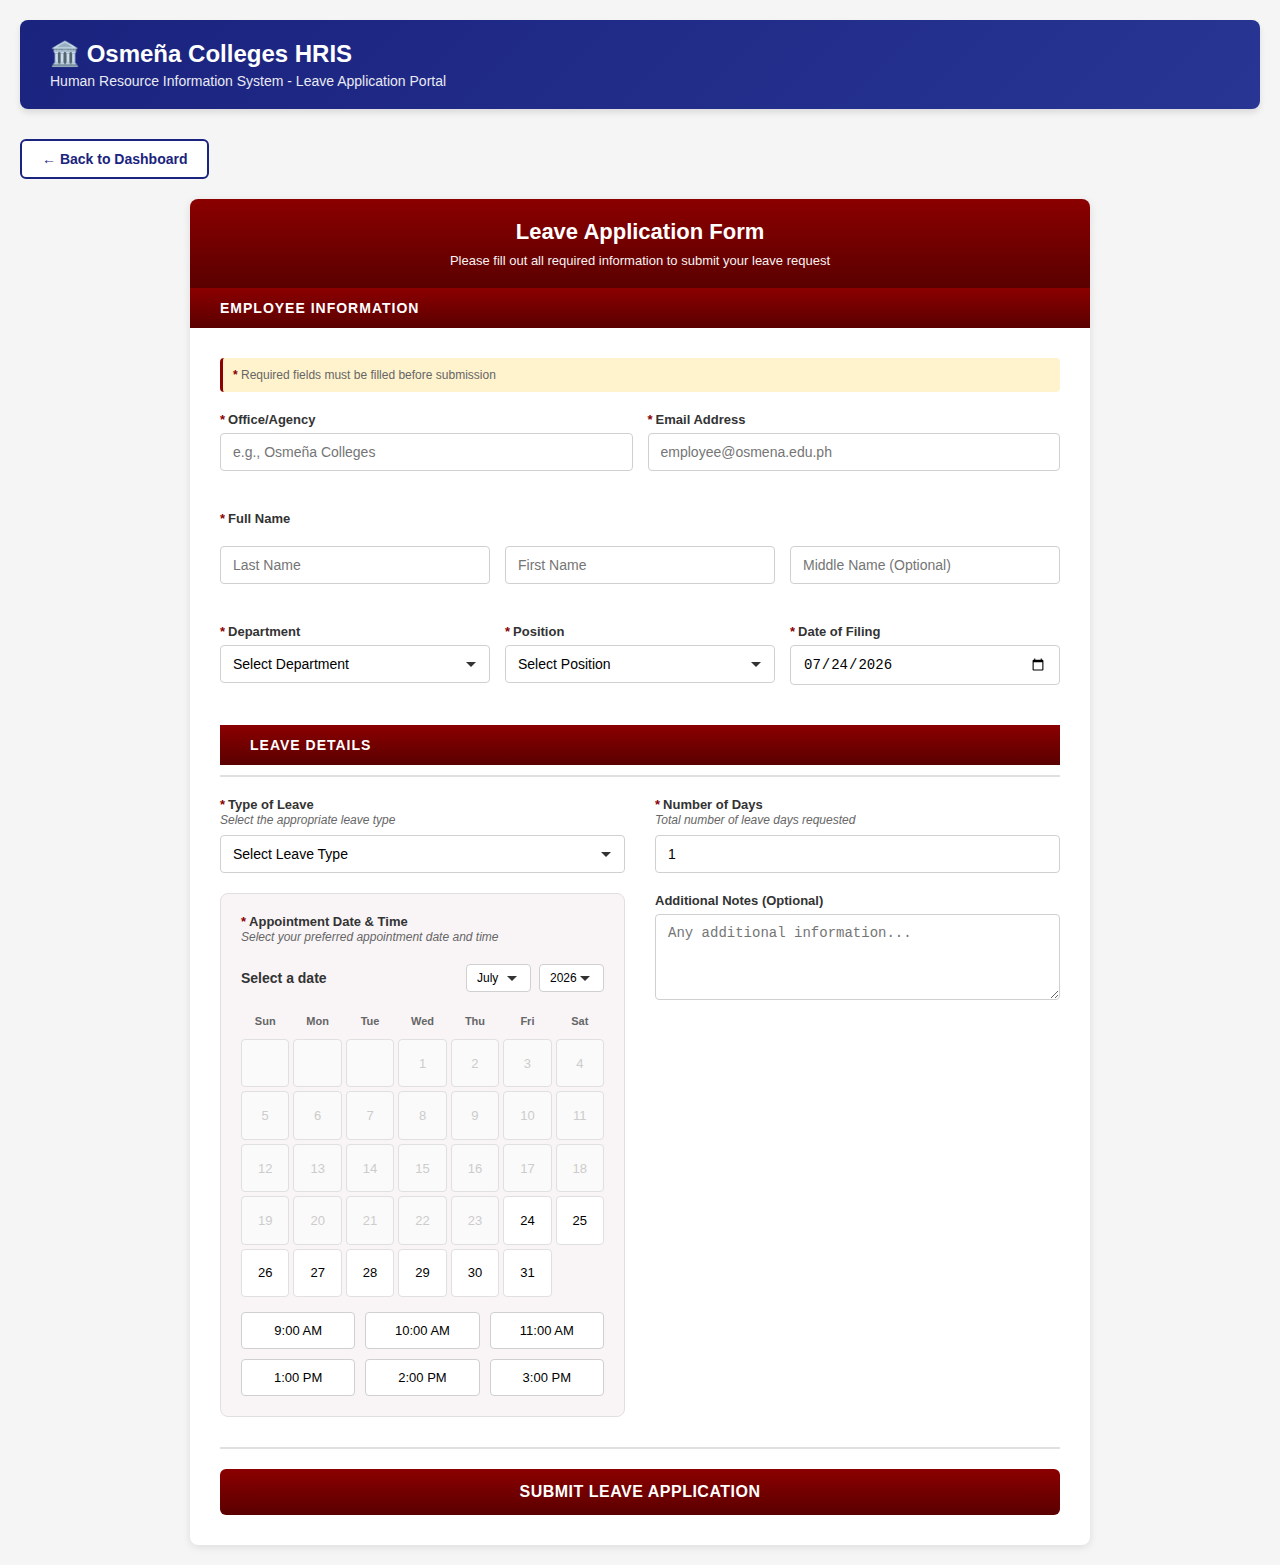
<file: Frontend/templates/new_designs_for_req_leave.html>
<!DOCTYPE html>
<html lang="en">
<head>
    <meta charset="UTF-8">
    <meta name="viewport" content="width=device-width, initial-scale=1.0">
    <title>Osmeña Colleges HRIS - Leave Application</title>
    <style>
        * {
            margin: 0;
            padding: 0;
            box-sizing: border-box;
        }

        body {
            font-family: 'Segoe UI', Tahoma, Geneva, Verdana, sans-serif;
            background-color: #f5f5f5;
            padding: 20px;
        }

        .page-header {
            background: linear-gradient(135deg, #1a237e 0%, #283593 100%);
            color: white;
            padding: 20px 30px;
            margin-bottom: 30px;
            border-radius: 8px;
            box-shadow: 0 4px 6px rgba(0, 0, 0, 0.1);
        }

        .page-header h1 {
            font-size: 24px;
            margin-bottom: 5px;
        }

        .page-header p {
            font-size: 14px;
            opacity: 0.9;
        }

        .container {
            max-width: 900px;
            margin: 0 auto;
            background-color: white;
            border-radius: 8px;
            box-shadow: 0 2px 8px rgba(0, 0, 0, 0.1);
            overflow: hidden;
        }

        .form-header {
            background: linear-gradient(180deg, #8B0000 0%, #5a0000 100%);
            color: white;
            padding: 20px 30px;
            text-align: center;
        }

        .form-header h2 {
            font-size: 22px;
            margin-bottom: 8px;
        }

        .form-header p {
            font-size: 13px;
            opacity: 0.95;
        }

        .section-title {
            background: linear-gradient(180deg, #8B0000 0%, #5a0000 100%);
            color: white;
            padding: 12px 30px;
            font-size: 14px;
            font-weight: bold;
            letter-spacing: 1px;
            margin: 0;
        }

        .form-content {
            padding: 30px;
        }

        .form-group {
            margin-bottom: 20px;
        }

        .form-row {
            display: grid;
            grid-template-columns: repeat(auto-fit, minmax(200px, 1fr));
            gap: 15px;
            margin-bottom: 20px;
        }

        .form-row-3 {
            display: grid;
            grid-template-columns: 1fr 1fr 1fr;
            gap: 15px;
            margin-bottom: 20px;
        }

        label {
            display: block;
            margin-bottom: 6px;
            font-size: 13px;
            font-weight: 600;
            color: #333;
        }

        label.required::before {
            content: '*';
            color: #8B0000;
            margin-right: 3px;
        }

        input[type="text"],
        input[type="email"],
        input[type="date"],
        input[type="number"],
        select,
        textarea {
            width: 100%;
            padding: 10px 12px;
            border: 1px solid #d0d0d0;
            border-radius: 4px;
            background-color: white;
            font-size: 14px;
            transition: all 0.3s;
        }

        input:focus,
        select:focus,
        textarea:focus {
            outline: none;
            border-color: #8B0000;
            box-shadow: 0 0 0 3px rgba(139, 0, 0, 0.1);
        }

        input.error,
        select.error {
            border-color: #d32f2f;
            background-color: #ffebee;
        }

        .error-message {
            color: #d32f2f;
            font-size: 12px;
            margin-top: 5px;
            display: none;
        }

        .error-message.show {
            display: block;
        }

        select {
            cursor: pointer;
            appearance: none;
            background-image: url("data:image/svg+xml,%3Csvg xmlns='http://www.w3.org/2000/svg' width='12' height='12' viewBox='0 0 12 12'%3E%3Cpath fill='%23333' d='M6 9L1 4h10z'/%3E%3C/svg%3E");
            background-repeat: no-repeat;
            background-position: right 12px center;
            padding-right: 35px;
        }

        .subtitle {
            font-size: 12px;
            font-style: italic;
            color: #666;
            margin-top: -5px;
            margin-bottom: 8px;
        }

        .details-section {
            border-top: 2px solid #e0e0e0;
            padding-top: 20px;
            margin-top: 10px;
        }

        .details-columns {
            display: grid;
            grid-template-columns: 1fr 1fr;
            gap: 30px;
        }

        .calendar-container {
            background-color: #f9f5f7;
            padding: 20px;
            border-radius: 8px;
            margin-top: 15px;
            border: 1px solid #e0e0e0;
        }

        .calendar-header {
            display: flex;
            justify-content: space-between;
            align-items: center;
            margin-bottom: 15px;
        }

        .calendar-header-left {
            font-size: 14px;
            font-weight: 600;
            color: #333;
        }

        .calendar-controls {
            display: flex;
            gap: 8px;
        }

        .calendar-controls select {
            padding: 6px 10px;
            font-size: 12px;
            border: 1px solid #d0d0d0;
        }

        .calendar-grid {
            display: grid;
            grid-template-columns: repeat(7, 1fr);
            gap: 4px;
            margin-top: 15px;
        }

        .calendar-day-header {
            font-size: 11px;
            font-weight: 600;
            color: #666;
            text-align: center;
            padding: 8px 0;
        }

        .calendar-day {
            aspect-ratio: 1;
            display: flex;
            align-items: center;
            justify-content: center;
            font-size: 13px;
            cursor: pointer;
            border-radius: 4px;
            background-color: white;
            border: 1px solid #e0e0e0;
            transition: all 0.2s;
        }

        .calendar-day:hover:not(.inactive) {
            background-color: #f0f0f0;
            border-color: #8B0000;
        }

        .calendar-day.selected {
            background-color: #8B0000;
            color: white;
            border-color: #8B0000;
            font-weight: 600;
        }

        .calendar-day.inactive {
            color: #ccc;
            background-color: #fafafa;
            cursor: not-allowed;
        }

        .time-slots {
            display: grid;
            grid-template-columns: repeat(3, 1fr);
            gap: 10px;
            margin-top: 15px;
        }

        .time-slot {
            padding: 10px;
            background-color: white;
            border: 1px solid #d0d0d0;
            border-radius: 4px;
            cursor: pointer;
            font-size: 13px;
            text-align: center;
            transition: all 0.2s;
        }

        .time-slot:hover {
            background-color: #f5f5f5;
            border-color: #8B0000;
        }

        .time-slot.selected {
            background-color: #8B0000;
            color: white;
            border-color: #8B0000;
            font-weight: 600;
        }

        .submit-section {
            margin-top: 30px;
            padding-top: 20px;
            border-top: 2px solid #e0e0e0;
        }

        .submit-button {
            width: 100%;
            padding: 14px;
            background: linear-gradient(180deg, #8B0000 0%, #5a0000 100%);
            color: white;
            border: none;
            border-radius: 6px;
            font-size: 16px;
            font-weight: bold;
            cursor: pointer;
            transition: all 0.3s;
            letter-spacing: 0.5px;
        }

        .submit-button:hover:not(:disabled) {
            transform: translateY(-2px);
            box-shadow: 0 6px 12px rgba(139, 0, 0, 0.3);
        }

        .submit-button:disabled {
            background: linear-gradient(180deg, #999 0%, #777 100%);
            cursor: not-allowed;
            transform: none;
        }

        .success-message {
            background-color: #d4edda;
            border: 1px solid #c3e6cb;
            color: #155724;
            padding: 15px 20px;
            border-radius: 6px;
            margin-bottom: 20px;
            display: none;
            font-size: 14px;
        }

        .success-message.show {
            display: block;
        }

        .loading-spinner {
            display: inline-block;
            width: 18px;
            height: 18px;
            border: 2px solid #ffffff;
            border-radius: 50%;
            border-top-color: transparent;
            animation: spin 0.8s linear infinite;
            margin-left: 10px;
            vertical-align: middle;
        }

        @keyframes spin {
            to { transform: rotate(360deg); }
        }

        .required-note {
            font-size: 12px;
            color: #666;
            margin-bottom: 20px;
            padding: 10px;
            background-color: #fff3cd;
            border-left: 3px solid #8B0000;
            border-radius: 4px;
        }

        .required-note::before {
            content: '* ';
            color: #8B0000;
            font-weight: bold;
        }

        .back-button {
            display: inline-flex;
            align-items: center;
            gap: 8px;
            padding: 10px 20px;
            background-color: white;
            color: #1a237e;
            border: 2px solid #1a237e;
            border-radius: 6px;
            font-size: 14px;
            font-weight: 600;
            cursor: pointer;
            transition: all 0.3s;
            margin-bottom: 20px;
        }

        .back-button:hover {
            background-color: #1a237e;
            color: white;
        }

        @media (max-width: 768px) {
            .details-columns {
                grid-template-columns: 1fr;
            }

            .form-row-3 {
                grid-template-columns: 1fr;
            }

            .time-slots {
                grid-template-columns: repeat(2, 1fr);
            }
        }
    </style>
</head>
<body>
    <div class="page-header">
        <h1>🏛️ Osmeña Colleges HRIS</h1>
        <p>Human Resource Information System - Leave Application Portal</p>
    </div>

    <button class="back-button" onclick="window.location.href='dashboard.html'">
        ← Back to Dashboard
    </button>

    <div class="container">
        <div class="form-header">
            <h2>Leave Application Form</h2>
            <p>Please fill out all required information to submit your leave request</p>
        </div>

        <div class="success-message" id="successMessage">
            ✓ Leave application submitted successfully! Redirecting to dashboard...
        </div>

        <div class="section-title">EMPLOYEE INFORMATION</div>

        <div class="form-content">
            <div class="required-note">
                Required fields must be filled before submission
            </div>

            <form id="leaveApplicationForm">
                <!-- Employee Information -->
                <div class="form-row">
                    <div class="form-group">
                        <label class="required">Office/Agency</label>
                        <input type="text" id="office" name="office_agency" required 
                               placeholder="e.g., Osmeña Colleges">
                        <div class="error-message">Office/Agency is required</div>
                    </div>
                    <div class="form-group">
                        <label class="required">Email Address</label>
                        <input type="email" id="email" name="email" required 
                               placeholder="employee@osmena.edu.ph">
                        <div class="error-message">Valid email is required</div>
                    </div>
                </div>

                <div class="form-group">
                    <label class="required">Full Name</label>
                </div>
                <div class="form-row-3">
                    <div class="form-group">
                        <input type="text" placeholder="Last Name" id="lastName" 
                               name="last_name" required>
                        <div class="error-message">Last name is required</div>
                    </div>
                    <div class="form-group">
                        <input type="text" placeholder="First Name" id="firstName" 
                               name="first_name" required>
                        <div class="error-message">First name is required</div>
                    </div>
                    <div class="form-group">
                        <input type="text" placeholder="Middle Name (Optional)" 
                               id="middleName" name="middle_name">
                    </div>
                </div>

                <div class="form-row-3">
                    <div class="form-group">
                        <label class="required">Department</label>
                        <select id="department" name="department" required>
                            <option value="">Select Department</option>
                            <option value="board">Board of Trustees</option>
                            <option value="legal">Legal Counsel</option>
                            <option value="admin-council">Administrative Council</option>
                            <option value="basic-ed">Basic Education</option>
                            <option value="grad-school">Graduate School</option>
                            <option value="cite">CITE</option>
                            <option value="caba">CABA</option>
                            <option value="chm">CHM & Library</option>
                            <option value="hr">HR Department</option>
                            <option value="finance">Finance</option>
                            <option value="admissions">Admissions</option>
                            <option value="it">IT Department</option>
                            <option value="support">Tech Support</option>
                        </select>
                        <div class="error-message">Department is required</div>
                    </div>
                    <div class="form-group">
                        <label class="required">Position</label>
                        <select id="position" name="position" required>
                            <option value="">Select Position</option>
                            <option value="chairman">Chairman of the Board</option>
                            <option value="legal-counsel">Legal Counsel</option>
                            <option value="dean">Dean</option>
                            <option value="professor">Professor</option>
                            <option value="instructor">Instructor</option>
                            <option value="staff">Administrative Staff</option>
                            <option value="hr-manager">HR Manager</option>
                            <option value="finance-officer">Finance Officer</option>
                            <option value="it-director">IT Director</option>
                            <option value="tech-support">Tech Support</option>
                        </select>
                        <div class="error-message">Position is required</div>
                    </div>
                    <div class="form-group">
                        <label class="required">Date of Filing</label>
                        <input type="date" id="dateOfFiling" name="date_of_filing" required>
                        <div class="error-message">Date of filing is required</div>
                    </div>
                </div>

                <div class="section-title">LEAVE DETAILS</div>

                <div class="details-section">
                    <div class="details-columns">
                        <!-- Left Column -->
                        <div>
                            <div class="form-group">
                                <label class="required">Type of Leave</label>
                                <div class="subtitle">Select the appropriate leave type</div>
                                <select id="leaveType" name="leave_type" required>
                                    <option value="">Select Leave Type</option>
                                    <option value="vacation">Vacation Leave</option>
                                    <option value="sick">Sick Leave</option>
                                    <option value="maternity">Maternity Leave</option>
                                    <option value="paternity">Paternity Leave</option>
                                    <option value="emergency">Emergency Leave</option>
                                </select>
                                <div class="error-message">Leave type is required</div>
                            </div>

                            <div class="calendar-container">
                                <div class="form-group">
                                    <label class="required">Appointment Date & Time</label>
                                    <div class="subtitle">Select your preferred appointment date and time</div>
                                </div>
                                
                                <div class="calendar-header">
                                    <div class="calendar-header-left" id="selectedDateDisplay">
                                        Select a date
                                    </div>
                                    <div class="calendar-controls">
                                        <select id="monthSelect">
                                            <option value="0">January</option>
                                            <option value="1">February</option>
                                            <option value="2">March</option>
                                            <option value="3">April</option>
                                            <option value="4">May</option>
                                            <option value="5">June</option>
                                            <option value="6">July</option>
                                            <option value="7">August</option>
                                            <option value="8">September</option>
                                            <option value="9">October</option>
                                            <option value="10">November</option>
                                            <option value="11">December</option>
                                        </select>
                                        <select id="yearSelect"></select>
                                    </div>
                                </div>

                                <div class="calendar-grid" id="calendarGrid">
                                    <div class="calendar-day-header">Sun</div>
                                    <div class="calendar-day-header">Mon</div>
                                    <div class="calendar-day-header">Tue</div>
                                    <div class="calendar-day-header">Wed</div>
                                    <div class="calendar-day-header">Thu</div>
                                    <div class="calendar-day-header">Fri</div>
                                    <div class="calendar-day-header">Sat</div>
                                </div>

                                <div class="time-slots" id="timeSlots">
                                    <div class="time-slot" data-time="09:00:00">9:00 AM</div>
                                    <div class="time-slot" data-time="10:00:00">10:00 AM</div>
                                    <div class="time-slot" data-time="11:00:00">11:00 AM</div>
                                    <div class="time-slot" data-time="13:00:00">1:00 PM</div>
                                    <div class="time-slot" data-time="14:00:00">2:00 PM</div>
                                    <div class="time-slot" data-time="15:00:00">3:00 PM</div>
                                </div>

                                <input type="hidden" id="appointmentDate" name="appointment_date" required>
                                <input type="hidden" id="appointmentTime" name="appointment_time" required>
                                <div class="error-message" id="appointmentError">
                                    Please select both date and time
                                </div>
                            </div>
                        </div>

                        <!-- Right Column -->
                        <div>
                            <div class="form-group" id="vacationLocationGroup" style="display: none;">
                                <label class="required">Where Leave Will Be Spent</label>
                                <div class="subtitle">Required for vacation leave</div>
                                <select id="vacationLocation" name="vacation_location">
                                    <option value="">Select Location</option>
                                    <option value="philippines">Within the Philippines</option>
                                    <option value="abroad">Abroad</option>
                                </select>
                                <div class="error-message">Vacation location is required</div>
                            </div>

                            <div class="form-group" id="sickLocationGroup" style="display: none;">
                                <label class="required">Where Leave Will Be Spent</label>
                                <div class="subtitle">Required for sick leave</div>
                                <select id="sickLocation" name="sick_location">
                                    <option value="">Select Location</option>
                                    <option value="hospital">In Hospital</option>
                                    <option value="home">At Home</option>
                                </select>
                                <div class="error-message">Sick location is required</div>
                            </div>

                            <div class="form-group">
                                <label class="required">Number of Days</label>
                                <div class="subtitle">Total number of leave days requested</div>
                                <input type="number" id="numberOfDays" name="number_of_days" 
                                       value="1" min="1" max="30" required>
                                <div class="error-message">Number of days must be at least 1</div>
                            </div>

                            <div class="form-group">
                                <label>Additional Notes (Optional)</label>
                                <textarea id="notes" name="notes" rows="4" 
                                          placeholder="Any additional information..."></textarea>
                            </div>
                        </div>
                    </div>
                </div>

                <div class="submit-section">
                    <button type="submit" class="submit-button" id="submitButton">
                        SUBMIT LEAVE APPLICATION
                    </button>
                </div>
            </form>
        </div>
    </div>

    <script>
        // Configuration
        const API_BASE_URL = '/api';
        const CSRF_TOKEN = document.querySelector('[name=csrfmiddlewaretoken]')?.value;

        // State
        let selectedDate = null;
        let selectedTime = null;
        let currentMonth = new Date().getMonth();
        let currentYear = new Date().getFullYear();

        // Initialize
        document.addEventListener('DOMContentLoaded', function() {
            initializeYearSelector();
            setCurrentMonthYear();
            generateCalendar();
            setupEventListeners();
            setDefaultFilingDate();
        });

        // Year Selector
        function initializeYearSelector() {
            const yearSelect = document.getElementById('yearSelect');
            const currentYear = new Date().getFullYear();
            for (let year = currentYear; year <= currentYear + 2; year++) {
                const option = document.createElement('option');
                option.value = year;
                option.textContent = year;
                yearSelect.appendChild(option);
            }
        }

        function setCurrentMonthYear() {
            document.getElementById('monthSelect').value = currentMonth;
            document.getElementById('yearSelect').value = currentYear;
        }

        // Calendar Generation
        function generateCalendar() {
            const grid = document.getElementById('calendarGrid');
            const today = new Date();
            today.setHours(0, 0, 0, 0);
            
            const firstDay = new Date(currentYear, currentMonth, 1).getDay();
            const daysInMonth = new Date(currentYear, currentMonth + 1, 0).getDate();
            
            // Clear existing days
            const existingDays = grid.querySelectorAll('.calendar-day');
            existingDays.forEach(day => day.remove());
            
            // Empty cells before month starts
            for (let i = 0; i < firstDay; i++) {
                const emptyDay = document.createElement('div');
                emptyDay.className = 'calendar-day inactive';
                grid.appendChild(emptyDay);
            }
            
            // Days of month
            for (let day = 1; day <= daysInMonth; day++) {
                const dayElement = document.createElement('div');
                dayElement.className = 'calendar-day';
                dayElement.textContent = day;
                
                const dayDate = new Date(currentYear, currentMonth, day);
                dayDate.setHours(0, 0, 0, 0);
                const dateString = `${currentYear}-${String(currentMonth + 1).padStart(2, '0')}-${String(day).padStart(2, '0')}`;
                dayElement.dataset.date = dateString;
                
                if (dayDate < today) {
                    dayElement.classList.add('inactive');
                } else {
                    dayElement.addEventListener('click', selectDate);
                }
                
                grid.appendChild(dayElement);
            }
        }

        function selectDate(e) {
            document.querySelectorAll('.calendar-day').forEach(d => d.classList.remove('selected'));
            e.target.classList.add('selected');
            selectedDate = e.target.dataset.date;
            document.getElementById('appointmentDate').value = selectedDate;
            
            const date = new Date(selectedDate);
            const options = { weekday: 'long', year: 'numeric', month: 'long', day: 'numeric' };
            document.getElementById('selectedDateDisplay').textContent = date.toLocaleDateString('en-US', options);
            
            validateAppointment();
        }

        // Time Slot Selection
        function setupEventListeners() {
            const timeSlots = document.querySelectorAll('.time-slot');
            timeSlots.forEach(slot => {
                slot.addEventListener('click', function() {
                    timeSlots.forEach(s => s.classList.remove('selected'));
                    this.classList.add('selected');
                    selectedTime = this.dataset.time;
                    document.getElementById('appointmentTime').value = selectedTime;
                    validateAppointment();
                });
            });

            // Month/Year Change
            document.getElementById('monthSelect').addEventListener('change', function() {
                currentMonth = parseInt(this.value);
                generateCalendar();
            });

            document.getElementById('yearSelect').addEventListener('change', function() {
                currentYear = parseInt(this.value);
                generateCalendar();
            });

            // Leave Type Change
            document.getElementById('leaveType').addEventListener('change', handleLeaveTypeChange);

            // Form Field Validation
            const formFields = document.querySelectorAll('input[required], select[required]');
            formFields.forEach(field => {
                field.addEventListener('blur', () => validateField(field));
                field.addEventListener('input', () => {
                    if (field.classList.contains('error')) {
                        validateField(field);
                    }
                });
            });
        }

        function handleLeaveTypeChange() {
            const leaveType = this.value;
            const vacationGroup = document.getElementById('vacationLocationGroup');
            const sickGroup = document.getElementById('sickLocationGroup');
            const vacationSelect = document.getElementById('vacationLocation');
            const sickSelect = document.getElementById('sickLocation');
            
            vacationGroup.style.display = 'none';
            sickGroup.style.display = 'none';
            vacationSelect.value = '';
            sickSelect.value = '';
            vacationSelect.removeAttribute('required');
            sickSelect.removeAttribute('required');
            
            if (leaveType === 'vacation') {
                vacationGroup.style.display = 'block';
                vacationSelect.setAttribute('required', 'required');
            } else if (leaveType === 'sick') {
                sickGroup.style.display = 'block';
                sickSelect.setAttribute('required', 'required');
            }
        }

        // Validation
        function validateField(field) {
            const errorMessage = field.parentElement.querySelector('.error-message');
            
            if (field.hasAttribute('required') && !field.value) {
                field.classList.add('error');
                if (errorMessage) errorMessage.classList.add('show');
                return false;
            } else if (field.type === 'email' && field.value && !isValidEmail(field.value)) {
                field.classList.add('error');
                if (errorMessage) {
                    errorMessage.textContent = 'Please enter a valid email address';
                    errorMessage.classList.add('show');
                }
                return false;
            } else if (field.type === 'number' && field.value < 1) {
                field.classList.add('error');
                if (errorMessage) errorMessage.classList.add('show');
                return false;
            } else {
                field.classList.remove('error');
                if (errorMessage) errorMessage.classList.remove('show');
                return true;
            }
        }

        function isValidEmail(email) {
            return /^[^\s@]+@[^\s@]+\.[^\s@]+$/.test(email);
        }

        function validateAppointment() {
            const errorElement = document.getElementById('appointmentError');
            if (selectedDate && selectedTime) {
                errorElement.classList.remove('show');
                return true;
            }
            return false;
        }

        function setDefaultFilingDate() {
            const today = new Date().toISOString().split('T')[0];
            document.getElementById('dateOfFiling').value = today;
        }

        // Form Submission
        document.getElementById('leaveApplicationForm').addEventListener('submit', async function(e) {
            e.preventDefault();
            
            // Validate all fields
            let isValid = true;
            const formFields = document.querySelectorAll('input[required], select[required]');
            formFields.forEach(field => {
                if (!validateField(field)) {
                    isValid = false;
                }
            });
            
            if (!validateAppointment()) {
                document.getElementById('appointmentError').classList.add('show');
                isValid = false;
            }
            
            if (!isValid) {
                alert('Please fill in all required fields correctly.');
                return;
            }
            
            const formData = new FormData(this);
            const data = Object.fromEntries(formData.entries());
            
            const submitButton = document.getElementById('submitButton');
            submitButton.disabled = true;
            submitButton.innerHTML = 'SUBMITTING<span class="loading-spinner"></span>';
            
            try {
                const response = await fetch(`${API_BASE_URL}/leave-requests/`, {
                    method: 'POST',
                    headers: {
                        'Content-Type': 'application/json',
                        'Authorization': `Token ${localStorage.getItem('authToken') || ''}`,
                        'X-CSRFToken': getCookie('csrftoken')
                    },
                    body: JSON.stringify(data)
                });
                
                const result = await response.json();
                
                if (response.ok) {
                    document.getElementById('successMessage').classList.add('show');
                    
                    this.reset();
                    selectedDate = null;
                    selectedTime = null;
                    document.querySelectorAll('.calendar-day').forEach(d => d.classList.remove('selected'));
                    document.querySelectorAll('.time-slot').forEach(s => s.classList.remove('selected'));
                    document.getElementById('selectedDateDisplay').textContent = 'Select a date';
                    document.getElementById('vacationLocationGroup').style.display = 'none';
                    document.getElementById('sickLocationGroup').style.display = 'none';
                    setDefaultFilingDate();
                    
                    window.scrollTo({ top: 0, behavior: 'smooth' });
                    
                    setTimeout(() => {
                        window.location.href = 'dashboard.html';
                    }, 2000);
                } else {
                    alert('Error: ' + (result.message || result.detail || 'Failed to submit application'));
                }
            } catch (error) {
                console.error('Error:', error);
                alert('An error occurred while submitting the form. Please try again.');
            } finally {
                submitButton.disabled = false;
                submitButton.innerHTML = 'SUBMIT LEAVE APPLICATION';
            }
        });

        function getCookie(name) {
            let cookieValue = null;
            if (document.cookie && document.cookie !== '') {
                const cookies = document.cookie.split(';');
                for (let i = 0; i < cookies.length; i++) {
                    const cookie = cookies[i].trim();
                    if (cookie.substring(0, name.length + 1) === (name + '=')) {
                        cookieValue = decodeURIComponent(cookie.substring(name.length + 1));
                        break;
                    }
                }
            }
            return cookieValue;
        }
    </script>
</body>
</html>
</file>
